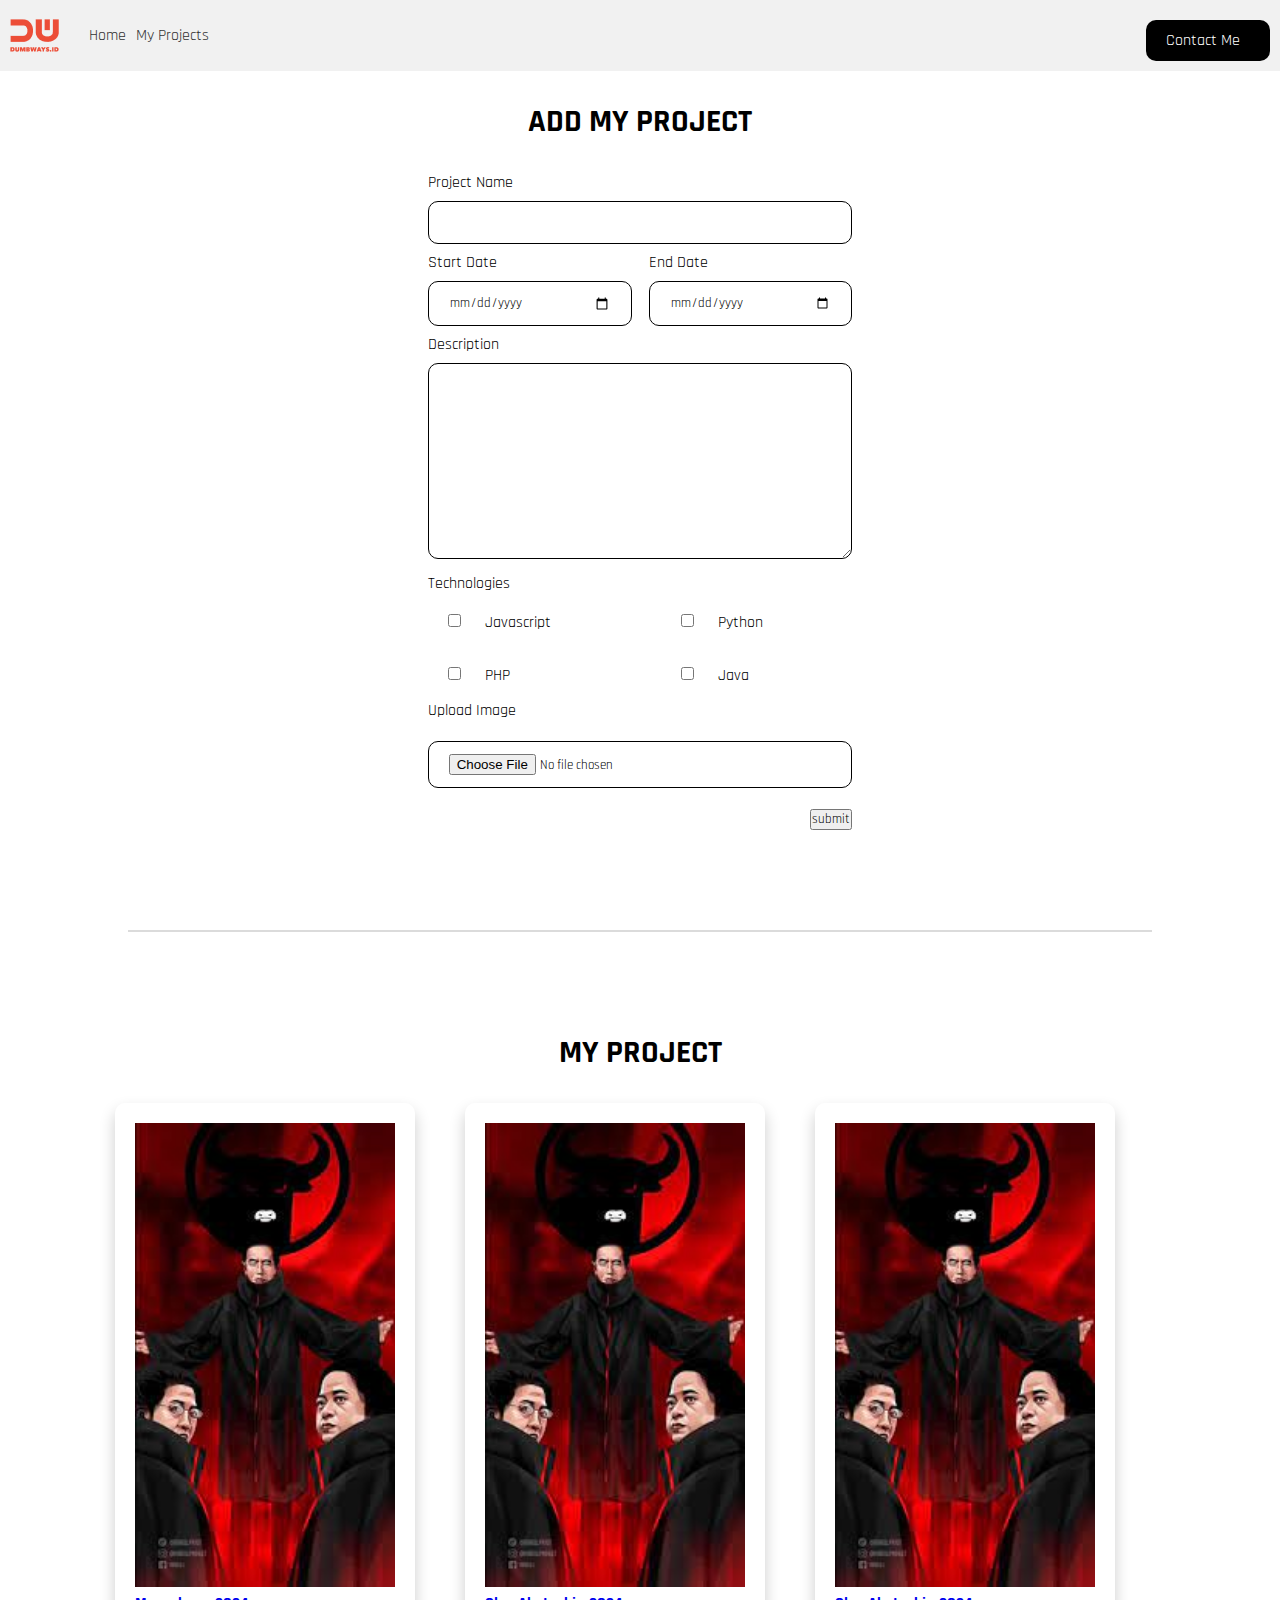
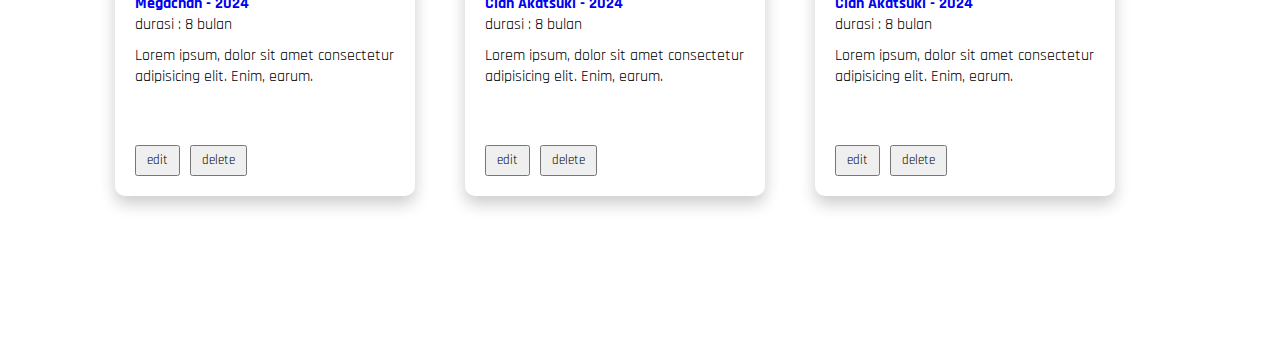
<file: myproject.html>
<!DOCTYPE html>
<html lang="en">
<head>
   <meta charset="UTF-8">
   <meta http-equiv="X-UA-Compatible" content="IE=edge">
   <meta name="viewport" content="width=device-width, initial-scale=1.0">
   <title>My Project</title>
   <link rel="stylesheet" href="style/blog.css">
   <link rel="shortcut icon" href="image/logo.PNG" type="image/x-icon">
   <link rel="stylesheet" href="https://cdnjs.cloudflare.com/ajax/libs/font-awesome/6.4.0/css/all.min.css" integrity="sha512-iecdLmaskl7CVkqkXNQ/ZH/XLlvWZOJyj7Yy7tcenmpD1ypASozpmT/E0iPtmFIB46ZmdtAc9eNBvH0H/ZpiBw==" crossorigin="anonymous" referrerpolicy="no-referrer" />
   <link rel="preconnect" href="https://fonts.googleapis.com">
   <link rel="preconnect" href="https://fonts.gstatic.com" crossorigin>
   <link href="https://fonts.googleapis.com/css2?family=Rajdhani:wght@500&display=swap" rel="stylesheet">
</head>
<body>

   <!-- NAVBAR  -->
   <div class="navbar">
      <div class="navbar-left">
        <img class="navbar-logo" src="image/logo.PNG" alt="Logo">
            <a class="navbar-link" href="index.html">Home</a>
            <a class="navbar-link" href="myproject.html">My Projects</a>
      </div>
      <div class="navbar-right">
        <a class="navbar-link" href="contact.html">Contact Me</a>
      </div>
    </div>
   <!-- NAVBAR  -->

   <!-- CONTENT  -->
   <div class="blog">
      <div class="blog-form">
         <div class="container">
            <form action="" onsubmit="addBlog(event)">
            <h1>ADD MY PROJECT</h1>
               <div class="">
                  <label for="project">Project Name</label>
                  <input type="text" id="project">
               </div>
               <div class="date">
                  <div class="">
                     <label for="start-date">Start Date</label>
                     <input type="date" id="start-date">
                  </div>
                  <div class="">
                     <label for="end-date">End Date</label>
                     <input type="date" id="end-date">
                  </div>
               </div>
               
               <div class="">
                  <label for="description">Description</label>
                  <textarea name="" id="description" cols="30" rows="10"></textarea>
               </div>

               <div class="input-blog-check">
                  <label>Technologies</label>
                  <div class="input-blog-check-list">
                     <div>
                        <input type="checkbox" id="input-check-box-js" />
                        <label for="input-check-box-js">Javascript</label>
                     </div>
                     <div>
                        <input type="checkbox" id="input-check-box-py" />
                        <label for="input-check-box-py">Python</label>
                     </div>
                     <div>
                        <input type="checkbox" id="input-check-box-php"/>
                        <label for="input-check-box-php">PHP</label>
                     </div>
                     <div>
                        <input type="checkbox" id="input-check-box-java"/>
                        <label for="input-check-box-java">Java</label>
                     </div>
                  </div>
               </div>
               
               <div class="">
                  <label for="upload">Upload Image</label>
                  <input type="file" name="" id="upload" >
               </div>
               <div class="submit">
                  <button>submit</button>
               </div>
            </form>
         </div>
      </div>
      <!-- CONTENT  -->

      <hr class="line">

      <!-- CONTENT BLOG -->

      <div class="content">
         <div class="container2">
            <h1>MY PROJECT</h1>
               <div class="berita">
                  <div class="card" >
                     <img src="image/images.jpeg" alt="blog">
                     <a href="projectdetail.html" target="_blank"><p class="title">Megachan - 2024</p></a>
                     <p>durasi : 8 bulan</p>
                     <p class="about">Lorem ipsum, dolor sit amet consectetur adipisicing elit. Enim, earum.</p>
                     <i class="fa-brands fa-app-store-ios"></i>
                     <i class="fa-brands fa-android"></i>
                     <i class="fa-brands fa-java"></i>
                     <div class="button">
                        <button>edit</button>
                        <button>delete</button>
                     </div>  
                  </div>
                  <div class="card" >
                     <img src="image/images.jpeg" alt="blog">
                     <a href="projectdetail.html" target="_blank"><p class="title">Clan Akatsuki - 2024</p></a>
                     <p>durasi : 8 bulan</p>
                     <p class="about">Lorem ipsum, dolor sit amet consectetur adipisicing elit. Enim, earum.</p>
                     <i class="fa-brands fa-app-store-ios"></i>
                     <i class="fa-brands fa-android"></i>
                     <i class="fa-brands fa-java"></i>
                     <div class="button">
                        <button>edit</button>
                        <button>delete</button>
                     </div>  
                  </div> 
                  <div class="card" >
                     <img src="image/images.jpeg" alt="blog">
                     <a href="projectdetail.html" target="_blank"><p class="title">Clan Akatsuki - 2024</p></a>
                     <p>durasi : 8 bulan</p>
                     <p class="about">Lorem ipsum, dolor sit amet consectetur adipisicing elit. Enim, earum.</p>
                     <i class="fa-brands fa-app-store-ios"></i>
                     <i class="fa-brands fa-android"></i>
                     <i class="fa-brands fa-java"></i>
                     <div class="button">
                        <button>edit</button>
                        <button>delete</button>
                     </div>  
                  </div>   
               </div>
         </div>
      </div>
   </div>
   <!-- CONTENT BLOG -->
   <script src="js/blog.js"></script>
</body>
</html>
</file>
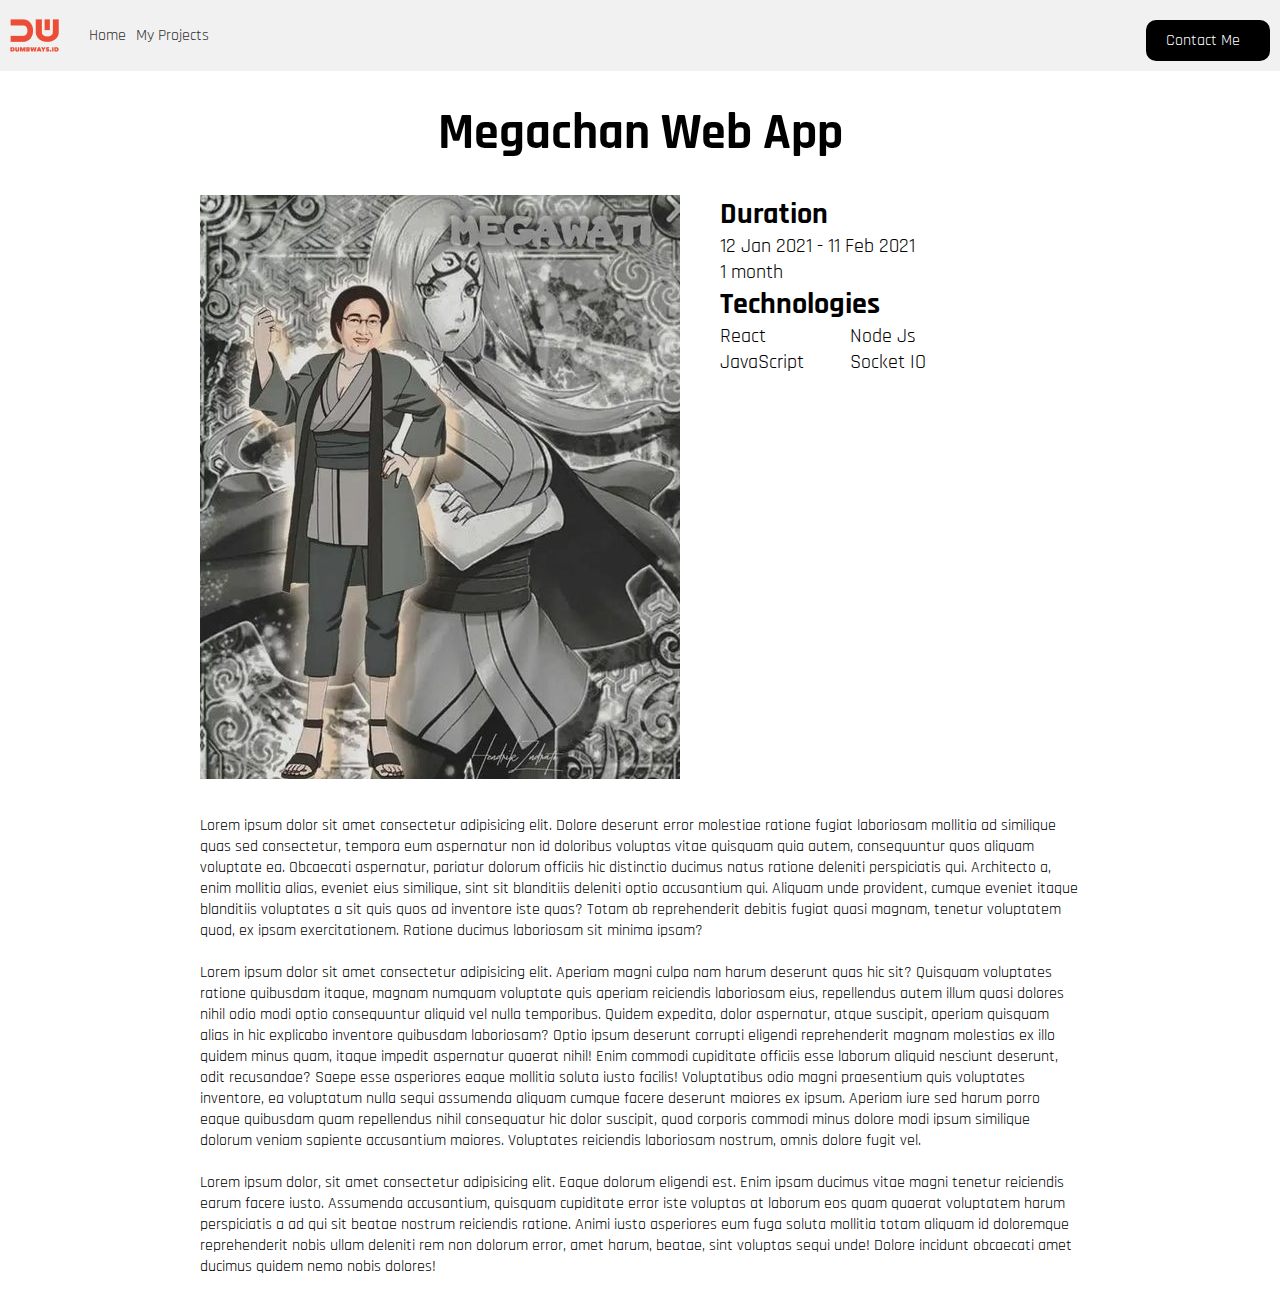
<file: projectdetail.html>
<!DOCTYPE html>
<html lang="en">
<head>
   <meta charset="UTF-8">
   <meta http-equiv="X-UA-Compatible" content="IE=edge">
   <meta name="viewport" content="width=device-width, initial-scale=1.0">
   <title>DetailProject</title>
   <link rel="stylesheet" href="style/blogdetail.css">
   <link rel="shortcut icon" href="img/logo.png" type="image/x-icon">
   <link rel="stylesheet" href="https://cdnjs.cloudflare.com/ajax/libs/font-awesome/6.4.0/css/all.min.css" integrity="sha512-iecdLmaskl7CVkqkXNQ/ZH/XLlvWZOJyj7Yy7tcenmpD1ypASozpmT/E0iPtmFIB46ZmdtAc9eNBvH0H/ZpiBw==" crossorigin="anonymous" referrerpolicy="no-referrer" />
   <link rel="preconnect" href="https://fonts.googleapis.com">
   <link rel="preconnect" href="https://fonts.gstatic.com" crossorigin>
   <link href="https://fonts.googleapis.com/css2?family=Rajdhani:wght@500&display=swap" rel="stylesheet">
</head>
<body>
   <!-- NAVBAR  -->
   <div class="navbar">
    <div class="navbar-left">
      <img class="navbar-logo" src="image/logo.PNG" alt="Logo">
          <a class="navbar-link" href="index.html">Home</a>
          <a class="navbar-link" href="myproject.html">My Projects</a>
    </div>
    <div class="navbar-right">
      <a class="navbar-link" href="contact.html">Contact Me</a>
    </div>
  </div>
 <!-- NAVBAR  -->

   <!-- CONTENT -->
   <div class="container">
      <h1>Megachan Web App</h1>
      <div class="flex">
        <div class="imgbox">
            <img src="image/sunade.jpg" alt="uciha">
        </div>
        <div class="contenbox">
            <h2>Duration</h2>
            <p><i class="fa-solid fa-calendar-days"></i> 12 Jan 2021 - 11 Feb 2021</p>
            <p><i class="fa-solid fa-clock"></i> 1 month</p>
            <h2>Technologies</h2>
            <div class="grid">
               <p><i class="fa-brands fa-react"></i> React</p>
               <p><i class="fa-brands fa-node-js"></i> Node Js</p>
               <p><i class="fa-brands fa-js"></i> JavaScript</p>
               <p><i class="fa-brands fa-ioxhost"></i> Socket IO</p>
            </div>
            
        </div>
      </div>
      <div class="text">
         <p>Lorem ipsum dolor sit amet consectetur adipisicing elit. Dolore deserunt error molestiae ratione fugiat laboriosam mollitia ad similique quas sed consectetur, tempora eum aspernatur non id doloribus voluptas vitae quisquam quia autem, consequuntur quos aliquam voluptate ea. Obcaecati aspernatur, pariatur dolorum officiis hic distinctio ducimus natus ratione deleniti perspiciatis qui. Architecto a, enim mollitia alias, eveniet eius similique, sint sit blanditiis deleniti optio accusantium qui. Aliquam unde provident, cumque eveniet itaque blanditiis voluptates a sit quis quos ad inventore iste quas? Totam ab reprehenderit debitis fugiat quasi magnam, tenetur voluptatem quod, ex ipsam exercitationem. Ratione ducimus laboriosam sit minima ipsam?</p>
         <br>
         <p>Lorem ipsum dolor sit amet consectetur adipisicing elit. Aperiam magni culpa nam harum deserunt quas hic sit? Quisquam voluptates ratione quibusdam itaque, magnam numquam voluptate quis aperiam reiciendis laboriosam eius, repellendus autem illum quasi dolores nihil odio modi optio consequuntur aliquid vel nulla temporibus. Quidem expedita, dolor aspernatur, atque suscipit, aperiam quisquam alias in hic explicabo inventore quibusdam laboriosam? Optio ipsum deserunt corrupti eligendi reprehenderit magnam molestias ex illo quidem minus quam, itaque impedit aspernatur quaerat nihil! Enim commodi cupiditate officiis esse laborum aliquid nesciunt deserunt, odit recusandae? Saepe esse asperiores eaque mollitia soluta iusto facilis! Voluptatibus odio magni praesentium quis voluptates inventore, ea voluptatum nulla sequi assumenda aliquam cumque facere deserunt maiores ex ipsum. Aperiam iure sed harum porro eaque quibusdam quam repellendus nihil consequatur hic dolor suscipit, quod corporis commodi minus dolore modi ipsum similique dolorum veniam sapiente accusantium maiores. Voluptates reiciendis laboriosam nostrum, omnis dolore fugit vel.</p>
         <br>
         <p>Lorem ipsum dolor, sit amet consectetur adipisicing elit. Eaque dolorum eligendi est. Enim ipsam ducimus vitae magni tenetur reiciendis earum facere iusto. Assumenda accusantium, quisquam cupiditate error iste voluptas at laborum eos quam quaerat voluptatem harum perspiciatis a ad qui sit beatae nostrum reiciendis ratione. Animi iusto asperiores eum fuga soluta mollitia totam aliquam id doloremque reprehenderit nobis ullam deleniti rem non dolorum error, amet harum, beatae, sint voluptas sequi unde! Dolore incidunt obcaecati amet ducimus quidem nemo nobis dolores!</p>
      </div>
   </div>
   <!-- CONTENT -->
</body>
</html>
</file>
<file: style/blog.css>
* {
    margin: 0;
    padding: 0;
    box-sizing: border-box;
    text-decoration: none;
    list-style: none;
    font-family: 'Rajdhani', sans-serif;
 }
 
 /* NAVBAR */
 .navbar {
   display: flex;
   justify-content: space-between;
   align-items: center;
   background-color: #f1f1f1;
   padding: 10px;
 }
 
 .navbar-left {
   display: flex;
   align-items: center;
   font-family: Arial, Helvetica, sans-serif;
 }
 
 .navbar-logo {
   margin-right: 30px;
 }
 
 .navbar-right {
   background-color: black;
   color: white;
   border: none;
   padding: 10px 20px;
   text-align: center;
   text-decoration: none;
   display: inline-block;
   font-size: 16px;
   margin-top: 10px;
   cursor: pointer;
   border-radius: 10px;
   display: flex;
   align-items: center;
 }
 
 .navbar-right a {
   color: white;
 }
 
 .navbar-link {
   margin-right: 10px;
   text-decoration: none;
   color: #333;
 }
 
 /* NAVBAR */
 

 /* CONTENT */

 .container {
   width: 600px;
   margin:auto;
   align-items: center;
   justify-content: center;
   display: flex;
   margin-bottom: 100px;

    /* background-color: aqua; */
 }
 
 h1 {
    text-align: center;
    margin: 30px 0;
 }
 
 input[type=text], input[type=date], textarea  {
    width: 100%;
    padding: 12px 20px;
    margin: 8px 0;
    border: 1px solid black;
    border-radius: 10px;
 }
 
 input[type=checkbox] {
    margin: 10px 20px;
 }
 
 input[type=file] {
    /* font-size: 18px; */
    padding: 12px 20px;
    width: 100%;
    margin: 20px 0; 
    border: 1px solid black;
    border-radius: 10px;
 }
 
 .date {
    display: flex;
    justify-content: space-between;
 }
 
 .date div {
    width: 48%;
 }
 
 .submit {
    float: right;
 }
 
 .input-blog-check-list {
   margin-top: 10px;
   margin-bottom: 10px;
   display: grid;
   grid-template-columns: auto auto;
   gap: 20px;
 }

 /* CONTENT  */

 .blog .line {
   border: 1px solid #dbdbdb;
   width: 80%;
   margin-left: auto;
   margin-right: auto;
 }
 /* CONTENT BLOG  */

 .container2 {
 
    margin: 150px auto;
    margin-top: 100px;
 }

 
 .berita {
   display: flex;
   justify-content: center;
}

 
 .card {
    width: 300px;
    margin-right: 50px;
    padding: 20px;
    box-shadow: 0 8px 16px 0 rgba(0, 0, 0, 0.2);
    border-radius: 10px;
 }
 
 .card img {
    width: 100%;
 }
 
 .card .title {
    font-weight: bold;
 }
 
 .card .about {
    margin: 10px 0;
 }
 
 .card .fa-brands {
    font-size: 30px;
    margin-right: 10px;
 }
 
 .card .button {
    display: flex;
 }
 
 .card .button button {
    padding: 5px 10px ;
    margin-right: 10px;
    margin-top: 10px;
 }
 /* CONTENT BLOG  */
</file>
<file: style/blogdetail.css>
* {
    margin: 0;
    padding: 0;
    box-sizing: border-box;
    text-decoration: none;
    list-style: none;
    font-family: 'Rajdhani', sans-serif;
 }
 
 /* NAVBAR */

 .navbar {
    display: flex;
    justify-content: space-between;
    align-items: center;
    background-color: #f1f1f1;
    padding: 10px;
  }
  
  .navbar-left {
    display: flex;
    align-items: center;
    font-family: Arial, Helvetica, sans-serif;
  }
  
  .navbar-logo {
    margin-right: 30px;
  }
  
  .navbar-right {
    background-color: black;
    color: white;
    border: none;
    padding: 10px 20px;
    text-align: center;
    text-decoration: none;
    display: inline-block;
    font-size: 16px;
    margin-top: 10px;
    cursor: pointer;
    border-radius: 10px;
    display: flex;
    align-items: center;
  }
  
  .navbar-right a {
    color: white;
  }
  
  .navbar-link {
    margin-right: 10px;
    text-decoration: none;
    color: #333;
  }
  
  /* NAVBAR */
 
 
 /* CONTENT */
 .container {
    margin: 20px 200px;
 }
 
 h1 {
    text-align: center;
    font-size: 50px;
    margin: 30px 0;
 }
 
 .flex {
    display: flex;
    justify-content: center;
    width: 100%;
    margin: 30px 0;
 }
 
 .imgbox {
    width: 100%;
 }
 
 .contenbox {
    width: 100%;
    margin: 0 40px;
    font-size: 20px;
 }
 
 .fa-solid {
    margin-top: 20px;
 }
 
 .fa-brands {
    margin-top: 20px;
 }
 
 .grid {
    display: grid;
    grid-template-columns: 130px 130px;
 }

 /* CONTENT */
</file>
